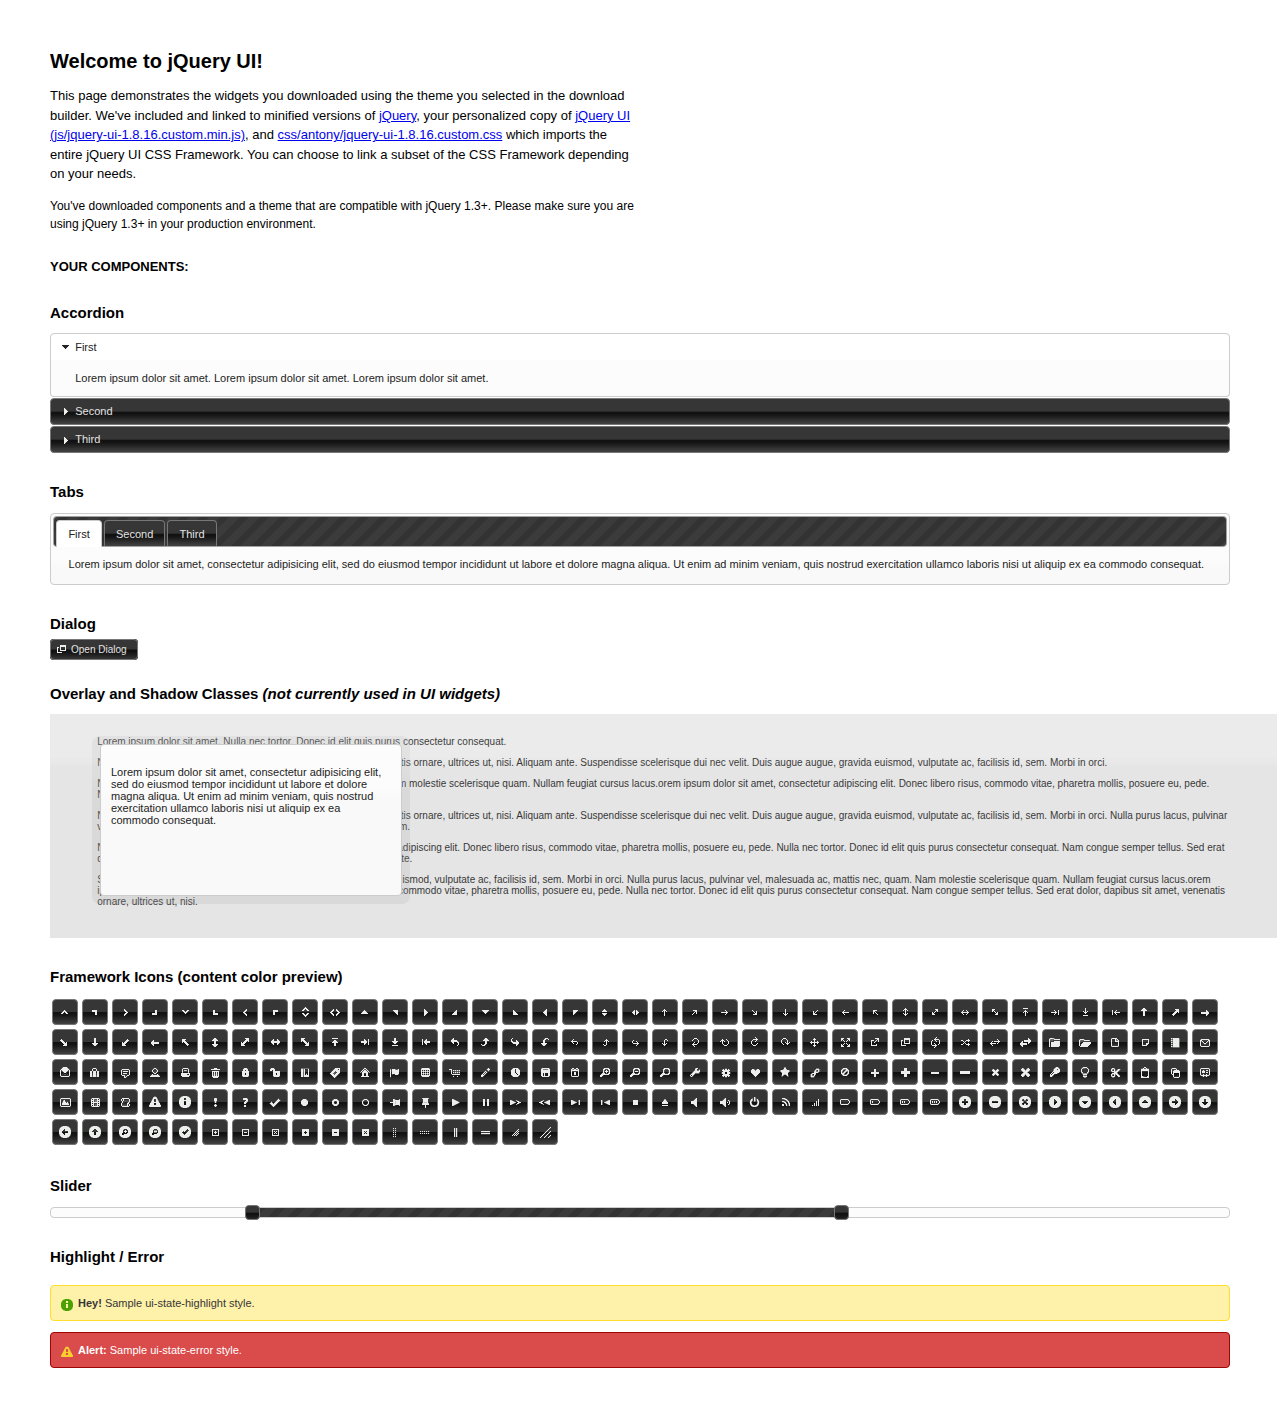
<file: Assignment 2 - Done/index.html>
<!DOCTYPE html>
<html>
	<head>
		<meta http-equiv="Content-Type" content="text/html; charset=iso-8859-1" />
		<title>jQuery UI Example Page</title>
		<link type="text/css" href="css/antony/jquery-ui-1.8.16.custom.css" rel="stylesheet" />	
		<script type="text/javascript" src="js/jquery-1.6.2.min.js"></script>
		<script type="text/javascript" src="js/jquery-ui-1.8.16.custom.min.js"></script>
		<script type="text/javascript">
			$(function(){

				// Accordion
				$("#accordion").accordion({ header: "h3" });
	
				// Tabs
				$('#tabs').tabs();
	

				// Dialog			
				$('#dialog').dialog({
					autoOpen: false,
					width: 600,
					buttons: {
						"Ok": function() { 
							$(this).dialog("close"); 
						}, 
						"Cancel": function() { 
							$(this).dialog("close"); 
						} 
					}
				});
				
				// Dialog Link
				$('#dialog_link').click(function(){
					$('#dialog').dialog('open');
					return false;
				});
				
				// Slider
				$('#slider').slider({
					range: true,
					values: [17, 67]
				});
				
				//hover states on the static widgets
				$('#dialog_link, ul#icons li').hover(
					function() { $(this).addClass('ui-state-hover'); }, 
					function() { $(this).removeClass('ui-state-hover'); }
				);
				
			});
		</script>
		<style type="text/css">
			/*demo page css*/
			body{ font: 62.5% "Trebuchet MS", sans-serif; margin: 50px;}
			.demoHeaders { margin-top: 2em; }
			#dialog_link {padding: .4em 1em .4em 20px;text-decoration: none;position: relative;}
			#dialog_link span.ui-icon {margin: 0 5px 0 0;position: absolute;left: .2em;top: 50%;margin-top: -8px;}
			ul#icons {margin: 0; padding: 0;}
			ul#icons li {margin: 2px; position: relative; padding: 4px 0; cursor: pointer; float: left;  list-style: none;}
			ul#icons span.ui-icon {float: left; margin: 0 4px;}
		</style>	
	</head>
	<body>
	<h1>Welcome to jQuery UI!</h1>
	<p style="font-size: 1.3em; line-height: 1.5; margin: 1em 0; width: 50%;">This page demonstrates the widgets you downloaded using the theme you selected in the download builder. We've included and linked to minified versions of <a href="js/jquery-1.6.2.min.js">jQuery</a>, your personalized copy of <a href="js/jquery-ui-1.8.16.custom.min.js">jQuery UI (js/jquery-ui-1.8.16.custom.min.js)</a>, and <a href="css/antony/jquery-ui-1.8.16.custom.css">css/antony/jquery-ui-1.8.16.custom.css</a> which imports the entire jQuery UI CSS Framework. You can choose to link a subset of the CSS Framework depending on your needs. </p>
	<p style="font-size: 1.2em; line-height: 1.5; margin: 1em 0; width: 50%;">You've downloaded components and a theme that are compatible with jQuery 1.3+. Please make sure you are using jQuery 1.3+ in your production environment.</p>	

	<p style="font-weight: bold; margin: 2em 0 1em; font-size: 1.3em;">YOUR COMPONENTS:</p>
		
		<!-- Accordion -->
		<h2 class="demoHeaders">Accordion</h2>
		<div id="accordion">
			<div>
				<h3><a href="#">First</a></h3>
				<div>Lorem ipsum dolor sit amet. Lorem ipsum dolor sit amet. Lorem ipsum dolor sit amet.</div>
			</div>
			<div>
				<h3><a href="#">Second</a></h3>
				<div>Phasellus mattis tincidunt nibh.</div>
			</div>
			<div>
				<h3><a href="#">Third</a></h3>
				<div>Nam dui erat, auctor a, dignissim quis.</div>
			</div>
		</div>
	
		<!-- Tabs -->
		<h2 class="demoHeaders">Tabs</h2>
		<div id="tabs">
			<ul>
				<li><a href="#tabs-1">First</a></li>
				<li><a href="#tabs-2">Second</a></li>
				<li><a href="#tabs-3">Third</a></li>
			</ul>
			<div id="tabs-1">Lorem ipsum dolor sit amet, consectetur adipisicing elit, sed do eiusmod tempor incididunt ut labore et dolore magna aliqua. Ut enim ad minim veniam, quis nostrud exercitation ullamco laboris nisi ut aliquip ex ea commodo consequat.</div>
			<div id="tabs-2">Phasellus mattis tincidunt nibh. Cras orci urna, blandit id, pretium vel, aliquet ornare, felis. Maecenas scelerisque sem non nisl. Fusce sed lorem in enim dictum bibendum.</div>
			<div id="tabs-3">Nam dui erat, auctor a, dignissim quis, sollicitudin eu, felis. Pellentesque nisi urna, interdum eget, sagittis et, consequat vestibulum, lacus. Mauris porttitor ullamcorper augue.</div>
		</div>
	
		<!-- Dialog NOTE: Dialog is not generated by UI in this demo so it can be visually styled in themeroller-->
		<h2 class="demoHeaders">Dialog</h2>
		<p><a href="#" id="dialog_link" class="ui-state-default ui-corner-all"><span class="ui-icon ui-icon-newwin"></span>Open Dialog</a></p>
		
		
		<h2 class="demoHeaders">Overlay and Shadow Classes <em>(not currently used in UI widgets)</em></h2>
		<div style="position: relative; width: 96%; height: 200px; padding:1% 4%; overflow:hidden;" class="fakewindowcontain">
			<p>Lorem ipsum dolor sit amet,  Nulla nec tortor. Donec id elit quis purus consectetur consequat. </p><p>Nam congue semper tellus. Sed erat dolor, dapibus sit amet, venenatis ornare, ultrices ut, nisi. Aliquam ante. Suspendisse scelerisque dui nec velit. Duis augue augue, gravida euismod, vulputate ac, facilisis id, sem. Morbi in orci. </p><p>Nulla purus lacus, pulvinar vel, malesuada ac, mattis nec, quam. Nam molestie scelerisque quam. Nullam feugiat cursus lacus.orem ipsum dolor sit amet, consectetur adipiscing elit. Donec libero risus, commodo vitae, pharetra mollis, posuere eu, pede. Nulla nec tortor. Donec id elit quis purus consectetur consequat. </p><p>Nam congue semper tellus. Sed erat dolor, dapibus sit amet, venenatis ornare, ultrices ut, nisi. Aliquam ante. Suspendisse scelerisque dui nec velit. Duis augue augue, gravida euismod, vulputate ac, facilisis id, sem. Morbi in orci. Nulla purus lacus, pulvinar vel, malesuada ac, mattis nec, quam. Nam molestie scelerisque quam. </p><p>Nullam feugiat cursus lacus.orem ipsum dolor sit amet, consectetur adipiscing elit. Donec libero risus, commodo vitae, pharetra mollis, posuere eu, pede. Nulla nec tortor. Donec id elit quis purus consectetur consequat. Nam congue semper tellus. Sed erat dolor, dapibus sit amet, venenatis ornare, ultrices ut, nisi. Aliquam ante. </p><p>Suspendisse scelerisque dui nec velit. Duis augue augue, gravida euismod, vulputate ac, facilisis id, sem. Morbi in orci. Nulla purus lacus, pulvinar vel, malesuada ac, mattis nec, quam. Nam molestie scelerisque quam. Nullam feugiat cursus lacus.orem ipsum dolor sit amet, consectetur adipiscing elit. Donec libero risus, commodo vitae, pharetra mollis, posuere eu, pede. Nulla nec tortor. Donec id elit quis purus consectetur consequat. Nam congue semper tellus. Sed erat dolor, dapibus sit amet, venenatis ornare, ultrices ut, nisi. </p>
			
			<!-- ui-dialog -->
			<div class="ui-overlay"><div class="ui-widget-overlay"></div><div class="ui-widget-shadow ui-corner-all" style="width: 302px; height: 152px; position: absolute; left: 50px; top: 30px;"></div></div>
			<div style="position: absolute; width: 280px; height: 130px;left: 50px; top: 30px; padding: 10px;" class="ui-widget ui-widget-content ui-corner-all">
				<div class="ui-dialog-content ui-widget-content" style="background: none; border: 0;">
					<p>Lorem ipsum dolor sit amet, consectetur adipisicing elit, sed do eiusmod tempor incididunt ut labore et dolore magna aliqua. Ut enim ad minim veniam, quis nostrud exercitation ullamco laboris nisi ut aliquip ex ea commodo consequat.</p>
				</div>
			</div>
		
		</div>

		
		<!-- ui-dialog -->
		<div id="dialog" title="Dialog Title">
			<p>Lorem ipsum dolor sit amet, consectetur adipisicing elit, sed do eiusmod tempor incididunt ut labore et dolore magna aliqua. Ut enim ad minim veniam, quis nostrud exercitation ullamco laboris nisi ut aliquip ex ea commodo consequat.</p>
		</div>
			
				
				
		<h2 class="demoHeaders">Framework Icons (content color preview)</h2>
		<ul id="icons" class="ui-widget ui-helper-clearfix">
		
		<li class="ui-state-default ui-corner-all" title=".ui-icon-carat-1-n"><span class="ui-icon ui-icon-carat-1-n"></span></li>
		<li class="ui-state-default ui-corner-all" title=".ui-icon-carat-1-ne"><span class="ui-icon ui-icon-carat-1-ne"></span></li>
		<li class="ui-state-default ui-corner-all" title=".ui-icon-carat-1-e"><span class="ui-icon ui-icon-carat-1-e"></span></li>
		
		<li class="ui-state-default ui-corner-all" title=".ui-icon-carat-1-se"><span class="ui-icon ui-icon-carat-1-se"></span></li>
		<li class="ui-state-default ui-corner-all" title=".ui-icon-carat-1-s"><span class="ui-icon ui-icon-carat-1-s"></span></li>
		<li class="ui-state-default ui-corner-all" title=".ui-icon-carat-1-sw"><span class="ui-icon ui-icon-carat-1-sw"></span></li>
		<li class="ui-state-default ui-corner-all" title=".ui-icon-carat-1-w"><span class="ui-icon ui-icon-carat-1-w"></span></li>
		<li class="ui-state-default ui-corner-all" title=".ui-icon-carat-1-nw"><span class="ui-icon ui-icon-carat-1-nw"></span></li>
		<li class="ui-state-default ui-corner-all" title=".ui-icon-carat-2-n-s"><span class="ui-icon ui-icon-carat-2-n-s"></span></li>
		<li class="ui-state-default ui-corner-all" title=".ui-icon-carat-2-e-w"><span class="ui-icon ui-icon-carat-2-e-w"></span></li>
		<li class="ui-state-default ui-corner-all" title=".ui-icon-triangle-1-n"><span class="ui-icon ui-icon-triangle-1-n"></span></li>
		<li class="ui-state-default ui-corner-all" title=".ui-icon-triangle-1-ne"><span class="ui-icon ui-icon-triangle-1-ne"></span></li>
		
		<li class="ui-state-default ui-corner-all" title=".ui-icon-triangle-1-e"><span class="ui-icon ui-icon-triangle-1-e"></span></li>
		<li class="ui-state-default ui-corner-all" title=".ui-icon-triangle-1-se"><span class="ui-icon ui-icon-triangle-1-se"></span></li>
		<li class="ui-state-default ui-corner-all" title=".ui-icon-triangle-1-s"><span class="ui-icon ui-icon-triangle-1-s"></span></li>
		<li class="ui-state-default ui-corner-all" title=".ui-icon-triangle-1-sw"><span class="ui-icon ui-icon-triangle-1-sw"></span></li>
		<li class="ui-state-default ui-corner-all" title=".ui-icon-triangle-1-w"><span class="ui-icon ui-icon-triangle-1-w"></span></li>
		<li class="ui-state-default ui-corner-all" title=".ui-icon-triangle-1-nw"><span class="ui-icon ui-icon-triangle-1-nw"></span></li>
		<li class="ui-state-default ui-corner-all" title=".ui-icon-triangle-2-n-s"><span class="ui-icon ui-icon-triangle-2-n-s"></span></li>
		<li class="ui-state-default ui-corner-all" title=".ui-icon-triangle-2-e-w"><span class="ui-icon ui-icon-triangle-2-e-w"></span></li>
		<li class="ui-state-default ui-corner-all" title=".ui-icon-arrow-1-n"><span class="ui-icon ui-icon-arrow-1-n"></span></li>
		
		<li class="ui-state-default ui-corner-all" title=".ui-icon-arrow-1-ne"><span class="ui-icon ui-icon-arrow-1-ne"></span></li>
		<li class="ui-state-default ui-corner-all" title=".ui-icon-arrow-1-e"><span class="ui-icon ui-icon-arrow-1-e"></span></li>
		<li class="ui-state-default ui-corner-all" title=".ui-icon-arrow-1-se"><span class="ui-icon ui-icon-arrow-1-se"></span></li>
		<li class="ui-state-default ui-corner-all" title=".ui-icon-arrow-1-s"><span class="ui-icon ui-icon-arrow-1-s"></span></li>
		<li class="ui-state-default ui-corner-all" title=".ui-icon-arrow-1-sw"><span class="ui-icon ui-icon-arrow-1-sw"></span></li>
		<li class="ui-state-default ui-corner-all" title=".ui-icon-arrow-1-w"><span class="ui-icon ui-icon-arrow-1-w"></span></li>
		<li class="ui-state-default ui-corner-all" title=".ui-icon-arrow-1-nw"><span class="ui-icon ui-icon-arrow-1-nw"></span></li>
		<li class="ui-state-default ui-corner-all" title=".ui-icon-arrow-2-n-s"><span class="ui-icon ui-icon-arrow-2-n-s"></span></li>
		<li class="ui-state-default ui-corner-all" title=".ui-icon-arrow-2-ne-sw"><span class="ui-icon ui-icon-arrow-2-ne-sw"></span></li>
		
		<li class="ui-state-default ui-corner-all" title=".ui-icon-arrow-2-e-w"><span class="ui-icon ui-icon-arrow-2-e-w"></span></li>
		<li class="ui-state-default ui-corner-all" title=".ui-icon-arrow-2-se-nw"><span class="ui-icon ui-icon-arrow-2-se-nw"></span></li>
		<li class="ui-state-default ui-corner-all" title=".ui-icon-arrowstop-1-n"><span class="ui-icon ui-icon-arrowstop-1-n"></span></li>
		<li class="ui-state-default ui-corner-all" title=".ui-icon-arrowstop-1-e"><span class="ui-icon ui-icon-arrowstop-1-e"></span></li>
		<li class="ui-state-default ui-corner-all" title=".ui-icon-arrowstop-1-s"><span class="ui-icon ui-icon-arrowstop-1-s"></span></li>
		<li class="ui-state-default ui-corner-all" title=".ui-icon-arrowstop-1-w"><span class="ui-icon ui-icon-arrowstop-1-w"></span></li>
		<li class="ui-state-default ui-corner-all" title=".ui-icon-arrowthick-1-n"><span class="ui-icon ui-icon-arrowthick-1-n"></span></li>
		<li class="ui-state-default ui-corner-all" title=".ui-icon-arrowthick-1-ne"><span class="ui-icon ui-icon-arrowthick-1-ne"></span></li>
		<li class="ui-state-default ui-corner-all" title=".ui-icon-arrowthick-1-e"><span class="ui-icon ui-icon-arrowthick-1-e"></span></li>
		
		<li class="ui-state-default ui-corner-all" title=".ui-icon-arrowthick-1-se"><span class="ui-icon ui-icon-arrowthick-1-se"></span></li>
		<li class="ui-state-default ui-corner-all" title=".ui-icon-arrowthick-1-s"><span class="ui-icon ui-icon-arrowthick-1-s"></span></li>
		<li class="ui-state-default ui-corner-all" title=".ui-icon-arrowthick-1-sw"><span class="ui-icon ui-icon-arrowthick-1-sw"></span></li>
		<li class="ui-state-default ui-corner-all" title=".ui-icon-arrowthick-1-w"><span class="ui-icon ui-icon-arrowthick-1-w"></span></li>
		<li class="ui-state-default ui-corner-all" title=".ui-icon-arrowthick-1-nw"><span class="ui-icon ui-icon-arrowthick-1-nw"></span></li>
		<li class="ui-state-default ui-corner-all" title=".ui-icon-arrowthick-2-n-s"><span class="ui-icon ui-icon-arrowthick-2-n-s"></span></li>
		<li class="ui-state-default ui-corner-all" title=".ui-icon-arrowthick-2-ne-sw"><span class="ui-icon ui-icon-arrowthick-2-ne-sw"></span></li>
		<li class="ui-state-default ui-corner-all" title=".ui-icon-arrowthick-2-e-w"><span class="ui-icon ui-icon-arrowthick-2-e-w"></span></li>
		<li class="ui-state-default ui-corner-all" title=".ui-icon-arrowthick-2-se-nw"><span class="ui-icon ui-icon-arrowthick-2-se-nw"></span></li>
		
		<li class="ui-state-default ui-corner-all" title=".ui-icon-arrowthickstop-1-n"><span class="ui-icon ui-icon-arrowthickstop-1-n"></span></li>
		<li class="ui-state-default ui-corner-all" title=".ui-icon-arrowthickstop-1-e"><span class="ui-icon ui-icon-arrowthickstop-1-e"></span></li>
		<li class="ui-state-default ui-corner-all" title=".ui-icon-arrowthickstop-1-s"><span class="ui-icon ui-icon-arrowthickstop-1-s"></span></li>
		<li class="ui-state-default ui-corner-all" title=".ui-icon-arrowthickstop-1-w"><span class="ui-icon ui-icon-arrowthickstop-1-w"></span></li>
		<li class="ui-state-default ui-corner-all" title=".ui-icon-arrowreturnthick-1-w"><span class="ui-icon ui-icon-arrowreturnthick-1-w"></span></li>
		<li class="ui-state-default ui-corner-all" title=".ui-icon-arrowreturnthick-1-n"><span class="ui-icon ui-icon-arrowreturnthick-1-n"></span></li>
		<li class="ui-state-default ui-corner-all" title=".ui-icon-arrowreturnthick-1-e"><span class="ui-icon ui-icon-arrowreturnthick-1-e"></span></li>
		<li class="ui-state-default ui-corner-all" title=".ui-icon-arrowreturnthick-1-s"><span class="ui-icon ui-icon-arrowreturnthick-1-s"></span></li>
		<li class="ui-state-default ui-corner-all" title=".ui-icon-arrowreturn-1-w"><span class="ui-icon ui-icon-arrowreturn-1-w"></span></li>
		
		<li class="ui-state-default ui-corner-all" title=".ui-icon-arrowreturn-1-n"><span class="ui-icon ui-icon-arrowreturn-1-n"></span></li>
		<li class="ui-state-default ui-corner-all" title=".ui-icon-arrowreturn-1-e"><span class="ui-icon ui-icon-arrowreturn-1-e"></span></li>
		<li class="ui-state-default ui-corner-all" title=".ui-icon-arrowreturn-1-s"><span class="ui-icon ui-icon-arrowreturn-1-s"></span></li>
		<li class="ui-state-default ui-corner-all" title=".ui-icon-arrowrefresh-1-w"><span class="ui-icon ui-icon-arrowrefresh-1-w"></span></li>
		<li class="ui-state-default ui-corner-all" title=".ui-icon-arrowrefresh-1-n"><span class="ui-icon ui-icon-arrowrefresh-1-n"></span></li>
		<li class="ui-state-default ui-corner-all" title=".ui-icon-arrowrefresh-1-e"><span class="ui-icon ui-icon-arrowrefresh-1-e"></span></li>
		<li class="ui-state-default ui-corner-all" title=".ui-icon-arrowrefresh-1-s"><span class="ui-icon ui-icon-arrowrefresh-1-s"></span></li>
		<li class="ui-state-default ui-corner-all" title=".ui-icon-arrow-4"><span class="ui-icon ui-icon-arrow-4"></span></li>
		<li class="ui-state-default ui-corner-all" title=".ui-icon-arrow-4-diag"><span class="ui-icon ui-icon-arrow-4-diag"></span></li>
		
		<li class="ui-state-default ui-corner-all" title=".ui-icon-extlink"><span class="ui-icon ui-icon-extlink"></span></li>
		<li class="ui-state-default ui-corner-all" title=".ui-icon-newwin"><span class="ui-icon ui-icon-newwin"></span></li>
		<li class="ui-state-default ui-corner-all" title=".ui-icon-refresh"><span class="ui-icon ui-icon-refresh"></span></li>
		<li class="ui-state-default ui-corner-all" title=".ui-icon-shuffle"><span class="ui-icon ui-icon-shuffle"></span></li>
		<li class="ui-state-default ui-corner-all" title=".ui-icon-transfer-e-w"><span class="ui-icon ui-icon-transfer-e-w"></span></li>
		<li class="ui-state-default ui-corner-all" title=".ui-icon-transferthick-e-w"><span class="ui-icon ui-icon-transferthick-e-w"></span></li>
		<li class="ui-state-default ui-corner-all" title=".ui-icon-folder-collapsed"><span class="ui-icon ui-icon-folder-collapsed"></span></li>
		<li class="ui-state-default ui-corner-all" title=".ui-icon-folder-open"><span class="ui-icon ui-icon-folder-open"></span></li>
		<li class="ui-state-default ui-corner-all" title=".ui-icon-document"><span class="ui-icon ui-icon-document"></span></li>
		
		<li class="ui-state-default ui-corner-all" title=".ui-icon-document-b"><span class="ui-icon ui-icon-document-b"></span></li>
		<li class="ui-state-default ui-corner-all" title=".ui-icon-note"><span class="ui-icon ui-icon-note"></span></li>
		<li class="ui-state-default ui-corner-all" title=".ui-icon-mail-closed"><span class="ui-icon ui-icon-mail-closed"></span></li>
		<li class="ui-state-default ui-corner-all" title=".ui-icon-mail-open"><span class="ui-icon ui-icon-mail-open"></span></li>
		<li class="ui-state-default ui-corner-all" title=".ui-icon-suitcase"><span class="ui-icon ui-icon-suitcase"></span></li>
		<li class="ui-state-default ui-corner-all" title=".ui-icon-comment"><span class="ui-icon ui-icon-comment"></span></li>
		<li class="ui-state-default ui-corner-all" title=".ui-icon-person"><span class="ui-icon ui-icon-person"></span></li>
		<li class="ui-state-default ui-corner-all" title=".ui-icon-print"><span class="ui-icon ui-icon-print"></span></li>
		<li class="ui-state-default ui-corner-all" title=".ui-icon-trash"><span class="ui-icon ui-icon-trash"></span></li>
		
		<li class="ui-state-default ui-corner-all" title=".ui-icon-locked"><span class="ui-icon ui-icon-locked"></span></li>
		<li class="ui-state-default ui-corner-all" title=".ui-icon-unlocked"><span class="ui-icon ui-icon-unlocked"></span></li>
		<li class="ui-state-default ui-corner-all" title=".ui-icon-bookmark"><span class="ui-icon ui-icon-bookmark"></span></li>
		<li class="ui-state-default ui-corner-all" title=".ui-icon-tag"><span class="ui-icon ui-icon-tag"></span></li>
		<li class="ui-state-default ui-corner-all" title=".ui-icon-home"><span class="ui-icon ui-icon-home"></span></li>
		<li class="ui-state-default ui-corner-all" title=".ui-icon-flag"><span class="ui-icon ui-icon-flag"></span></li>
		<li class="ui-state-default ui-corner-all" title=".ui-icon-calculator"><span class="ui-icon ui-icon-calculator"></span></li>
		<li class="ui-state-default ui-corner-all" title=".ui-icon-cart"><span class="ui-icon ui-icon-cart"></span></li>
		<li class="ui-state-default ui-corner-all" title=".ui-icon-pencil"><span class="ui-icon ui-icon-pencil"></span></li>
		
		<li class="ui-state-default ui-corner-all" title=".ui-icon-clock"><span class="ui-icon ui-icon-clock"></span></li>
		<li class="ui-state-default ui-corner-all" title=".ui-icon-disk"><span class="ui-icon ui-icon-disk"></span></li>
		<li class="ui-state-default ui-corner-all" title=".ui-icon-calendar"><span class="ui-icon ui-icon-calendar"></span></li>
		<li class="ui-state-default ui-corner-all" title=".ui-icon-zoomin"><span class="ui-icon ui-icon-zoomin"></span></li>
		<li class="ui-state-default ui-corner-all" title=".ui-icon-zoomout"><span class="ui-icon ui-icon-zoomout"></span></li>
		<li class="ui-state-default ui-corner-all" title=".ui-icon-search"><span class="ui-icon ui-icon-search"></span></li>
		<li class="ui-state-default ui-corner-all" title=".ui-icon-wrench"><span class="ui-icon ui-icon-wrench"></span></li>
		<li class="ui-state-default ui-corner-all" title=".ui-icon-gear"><span class="ui-icon ui-icon-gear"></span></li>
		<li class="ui-state-default ui-corner-all" title=".ui-icon-heart"><span class="ui-icon ui-icon-heart"></span></li>
		
		<li class="ui-state-default ui-corner-all" title=".ui-icon-star"><span class="ui-icon ui-icon-star"></span></li>
		<li class="ui-state-default ui-corner-all" title=".ui-icon-link"><span class="ui-icon ui-icon-link"></span></li>
		<li class="ui-state-default ui-corner-all" title=".ui-icon-cancel"><span class="ui-icon ui-icon-cancel"></span></li>
		<li class="ui-state-default ui-corner-all" title=".ui-icon-plus"><span class="ui-icon ui-icon-plus"></span></li>
		<li class="ui-state-default ui-corner-all" title=".ui-icon-plusthick"><span class="ui-icon ui-icon-plusthick"></span></li>
		<li class="ui-state-default ui-corner-all" title=".ui-icon-minus"><span class="ui-icon ui-icon-minus"></span></li>
		<li class="ui-state-default ui-corner-all" title=".ui-icon-minusthick"><span class="ui-icon ui-icon-minusthick"></span></li>
		<li class="ui-state-default ui-corner-all" title=".ui-icon-close"><span class="ui-icon ui-icon-close"></span></li>
		<li class="ui-state-default ui-corner-all" title=".ui-icon-closethick"><span class="ui-icon ui-icon-closethick"></span></li>
		
		<li class="ui-state-default ui-corner-all" title=".ui-icon-key"><span class="ui-icon ui-icon-key"></span></li>
		<li class="ui-state-default ui-corner-all" title=".ui-icon-lightbulb"><span class="ui-icon ui-icon-lightbulb"></span></li>
		<li class="ui-state-default ui-corner-all" title=".ui-icon-scissors"><span class="ui-icon ui-icon-scissors"></span></li>
		<li class="ui-state-default ui-corner-all" title=".ui-icon-clipboard"><span class="ui-icon ui-icon-clipboard"></span></li>
		<li class="ui-state-default ui-corner-all" title=".ui-icon-copy"><span class="ui-icon ui-icon-copy"></span></li>
		<li class="ui-state-default ui-corner-all" title=".ui-icon-contact"><span class="ui-icon ui-icon-contact"></span></li>
		<li class="ui-state-default ui-corner-all" title=".ui-icon-image"><span class="ui-icon ui-icon-image"></span></li>
		<li class="ui-state-default ui-corner-all" title=".ui-icon-video"><span class="ui-icon ui-icon-video"></span></li>
		<li class="ui-state-default ui-corner-all" title=".ui-icon-script"><span class="ui-icon ui-icon-script"></span></li>
		<li class="ui-state-default ui-corner-all" title=".ui-icon-alert"><span class="ui-icon ui-icon-alert"></span></li>
		
		<li class="ui-state-default ui-corner-all" title=".ui-icon-info"><span class="ui-icon ui-icon-info"></span></li>
		<li class="ui-state-default ui-corner-all" title=".ui-icon-notice"><span class="ui-icon ui-icon-notice"></span></li>
		<li class="ui-state-default ui-corner-all" title=".ui-icon-help"><span class="ui-icon ui-icon-help"></span></li>
		<li class="ui-state-default ui-corner-all" title=".ui-icon-check"><span class="ui-icon ui-icon-check"></span></li>
		<li class="ui-state-default ui-corner-all" title=".ui-icon-bullet"><span class="ui-icon ui-icon-bullet"></span></li>
		<li class="ui-state-default ui-corner-all" title=".ui-icon-radio-off"><span class="ui-icon ui-icon-radio-off"></span></li>
		<li class="ui-state-default ui-corner-all" title=".ui-icon-radio-on"><span class="ui-icon ui-icon-radio-on"></span></li>
		<li class="ui-state-default ui-corner-all" title=".ui-icon-pin-w"><span class="ui-icon ui-icon-pin-w"></span></li>
		<li class="ui-state-default ui-corner-all" title=".ui-icon-pin-s"><span class="ui-icon ui-icon-pin-s"></span></li>
		<li class="ui-state-default ui-corner-all" title=".ui-icon-play"><span class="ui-icon ui-icon-play"></span></li>
		<li class="ui-state-default ui-corner-all" title=".ui-icon-pause"><span class="ui-icon ui-icon-pause"></span></li>
		
		<li class="ui-state-default ui-corner-all" title=".ui-icon-seek-next"><span class="ui-icon ui-icon-seek-next"></span></li>
		<li class="ui-state-default ui-corner-all" title=".ui-icon-seek-prev"><span class="ui-icon ui-icon-seek-prev"></span></li>
		<li class="ui-state-default ui-corner-all" title=".ui-icon-seek-end"><span class="ui-icon ui-icon-seek-end"></span></li>
		<li class="ui-state-default ui-corner-all" title=".ui-icon-seek-first"><span class="ui-icon ui-icon-seek-first"></span></li>
		<li class="ui-state-default ui-corner-all" title=".ui-icon-stop"><span class="ui-icon ui-icon-stop"></span></li>
		<li class="ui-state-default ui-corner-all" title=".ui-icon-eject"><span class="ui-icon ui-icon-eject"></span></li>
		<li class="ui-state-default ui-corner-all" title=".ui-icon-volume-off"><span class="ui-icon ui-icon-volume-off"></span></li>
		<li class="ui-state-default ui-corner-all" title=".ui-icon-volume-on"><span class="ui-icon ui-icon-volume-on"></span></li>
		<li class="ui-state-default ui-corner-all" title=".ui-icon-power"><span class="ui-icon ui-icon-power"></span></li>
		
		<li class="ui-state-default ui-corner-all" title=".ui-icon-signal-diag"><span class="ui-icon ui-icon-signal-diag"></span></li>
		<li class="ui-state-default ui-corner-all" title=".ui-icon-signal"><span class="ui-icon ui-icon-signal"></span></li>
		<li class="ui-state-default ui-corner-all" title=".ui-icon-battery-0"><span class="ui-icon ui-icon-battery-0"></span></li>
		<li class="ui-state-default ui-corner-all" title=".ui-icon-battery-1"><span class="ui-icon ui-icon-battery-1"></span></li>
		<li class="ui-state-default ui-corner-all" title=".ui-icon-battery-2"><span class="ui-icon ui-icon-battery-2"></span></li>
		<li class="ui-state-default ui-corner-all" title=".ui-icon-battery-3"><span class="ui-icon ui-icon-battery-3"></span></li>
		<li class="ui-state-default ui-corner-all" title=".ui-icon-circle-plus"><span class="ui-icon ui-icon-circle-plus"></span></li>
		<li class="ui-state-default ui-corner-all" title=".ui-icon-circle-minus"><span class="ui-icon ui-icon-circle-minus"></span></li>
		<li class="ui-state-default ui-corner-all" title=".ui-icon-circle-close"><span class="ui-icon ui-icon-circle-close"></span></li>
		
		<li class="ui-state-default ui-corner-all" title=".ui-icon-circle-triangle-e"><span class="ui-icon ui-icon-circle-triangle-e"></span></li>
		<li class="ui-state-default ui-corner-all" title=".ui-icon-circle-triangle-s"><span class="ui-icon ui-icon-circle-triangle-s"></span></li>
		<li class="ui-state-default ui-corner-all" title=".ui-icon-circle-triangle-w"><span class="ui-icon ui-icon-circle-triangle-w"></span></li>
		<li class="ui-state-default ui-corner-all" title=".ui-icon-circle-triangle-n"><span class="ui-icon ui-icon-circle-triangle-n"></span></li>
		<li class="ui-state-default ui-corner-all" title=".ui-icon-circle-arrow-e"><span class="ui-icon ui-icon-circle-arrow-e"></span></li>
		<li class="ui-state-default ui-corner-all" title=".ui-icon-circle-arrow-s"><span class="ui-icon ui-icon-circle-arrow-s"></span></li>
		<li class="ui-state-default ui-corner-all" title=".ui-icon-circle-arrow-w"><span class="ui-icon ui-icon-circle-arrow-w"></span></li>
		<li class="ui-state-default ui-corner-all" title=".ui-icon-circle-arrow-n"><span class="ui-icon ui-icon-circle-arrow-n"></span></li>
		<li class="ui-state-default ui-corner-all" title=".ui-icon-circle-zoomin"><span class="ui-icon ui-icon-circle-zoomin"></span></li>
		
		<li class="ui-state-default ui-corner-all" title=".ui-icon-circle-zoomout"><span class="ui-icon ui-icon-circle-zoomout"></span></li>
		<li class="ui-state-default ui-corner-all" title=".ui-icon-circle-check"><span class="ui-icon ui-icon-circle-check"></span></li>
		<li class="ui-state-default ui-corner-all" title=".ui-icon-circlesmall-plus"><span class="ui-icon ui-icon-circlesmall-plus"></span></li>
		<li class="ui-state-default ui-corner-all" title=".ui-icon-circlesmall-minus"><span class="ui-icon ui-icon-circlesmall-minus"></span></li>
		<li class="ui-state-default ui-corner-all" title=".ui-icon-circlesmall-close"><span class="ui-icon ui-icon-circlesmall-close"></span></li>
		<li class="ui-state-default ui-corner-all" title=".ui-icon-squaresmall-plus"><span class="ui-icon ui-icon-squaresmall-plus"></span></li>
		<li class="ui-state-default ui-corner-all" title=".ui-icon-squaresmall-minus"><span class="ui-icon ui-icon-squaresmall-minus"></span></li>
		<li class="ui-state-default ui-corner-all" title=".ui-icon-squaresmall-close"><span class="ui-icon ui-icon-squaresmall-close"></span></li>
		<li class="ui-state-default ui-corner-all" title=".ui-icon-grip-dotted-vertical"><span class="ui-icon ui-icon-grip-dotted-vertical"></span></li>
		
		<li class="ui-state-default ui-corner-all" title=".ui-icon-grip-dotted-horizontal"><span class="ui-icon ui-icon-grip-dotted-horizontal"></span></li>
		<li class="ui-state-default ui-corner-all" title=".ui-icon-grip-solid-vertical"><span class="ui-icon ui-icon-grip-solid-vertical"></span></li>
		<li class="ui-state-default ui-corner-all" title=".ui-icon-grip-solid-horizontal"><span class="ui-icon ui-icon-grip-solid-horizontal"></span></li>
		<li class="ui-state-default ui-corner-all" title=".ui-icon-gripsmall-diagonal-se"><span class="ui-icon ui-icon-gripsmall-diagonal-se"></span></li>
		<li class="ui-state-default ui-corner-all" title=".ui-icon-grip-diagonal-se"><span class="ui-icon ui-icon-grip-diagonal-se"></span></li>
		</ul>

	
		<!-- Slider -->
		<h2 class="demoHeaders">Slider</h2>
		<div id="slider"></div>
			
		<!-- Highlight / Error -->
		<h2 class="demoHeaders">Highlight / Error</h2>
		<div class="ui-widget">
			<div class="ui-state-highlight ui-corner-all" style="margin-top: 20px; padding: 0 .7em;"> 
				<p><span class="ui-icon ui-icon-info" style="float: left; margin-right: .3em;"></span>
				<strong>Hey!</strong> Sample ui-state-highlight style.</p>
			</div>
		</div>
		<br/>
		<div class="ui-widget">
			<div class="ui-state-error ui-corner-all" style="padding: 0 .7em;"> 
				<p><span class="ui-icon ui-icon-alert" style="float: left; margin-right: .3em;"></span> 
				<strong>Alert:</strong> Sample ui-state-error style.</p>
			</div>
		</div>

	</body>
</html>
</file>
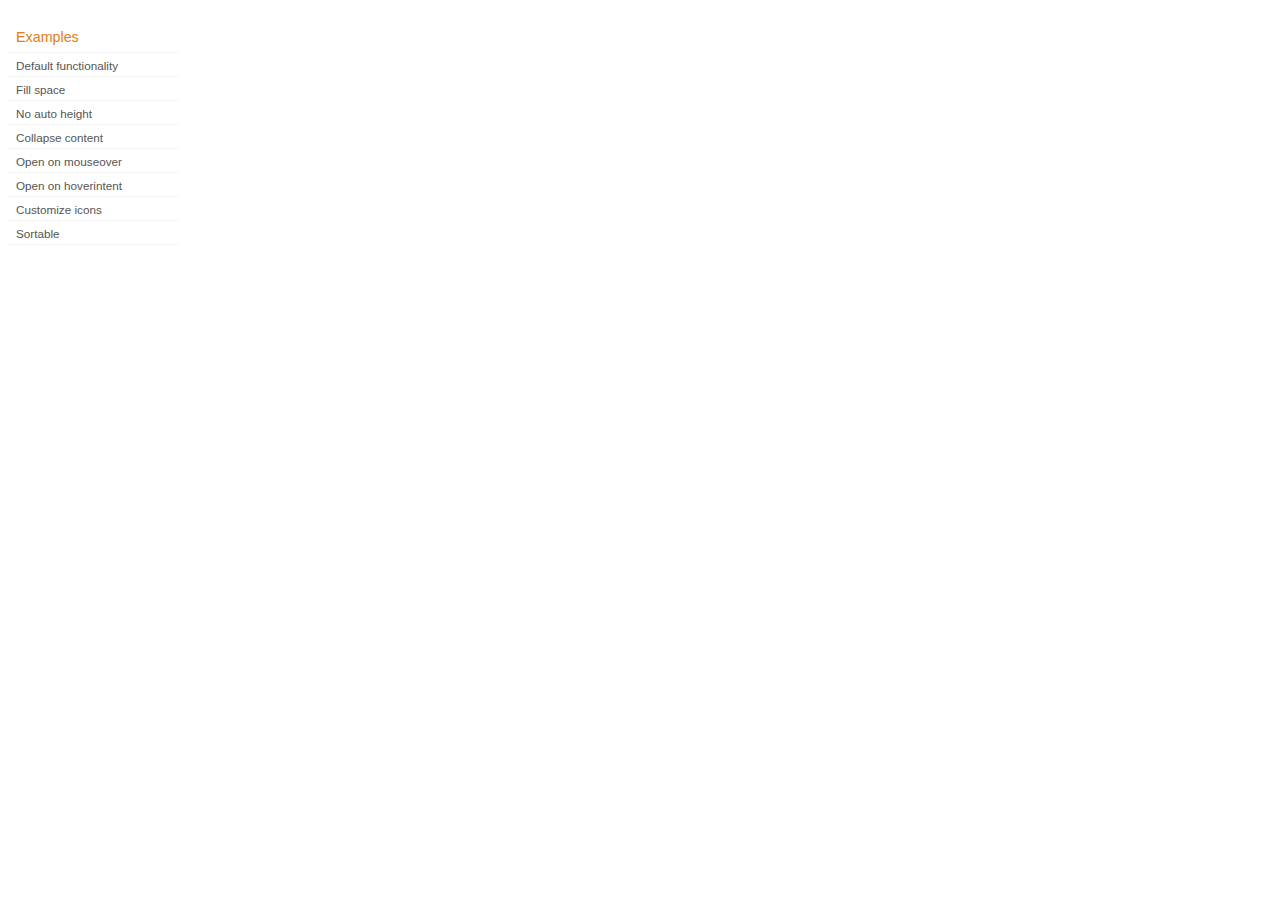
<file: Assignment 2 - Done/development-bundle/demos/accordion/index.html>
<!DOCTYPE html>
<html lang="en">
<head>
	<meta charset="utf-8">
	<title>jQuery UI Accordion Demos</title>
	<link rel="stylesheet" href="../demos.css">
</head>
<body>

<div class="demos-nav">
	<h4>Examples</h4>
	<ul>
		<li class="demo-config-on"><a href="default.html">Default functionality</a></li>
		<li><a href="fillspace.html">Fill space</a></li>
		<li><a href="no-auto-height.html">No auto height</a></li>
		<li><a href="collapsible.html">Collapse content</a></li>
		<li><a href="mouseover.html">Open on mouseover</a></li>
		<li><a href="hoverintent.html">Open on hoverintent</a></li>
		<li><a href="custom-icons.html">Customize icons</a></li>
		<li><a href="sortable.html">Sortable</a></li>
	</ul>
</div>

</body>
</html>
</file>
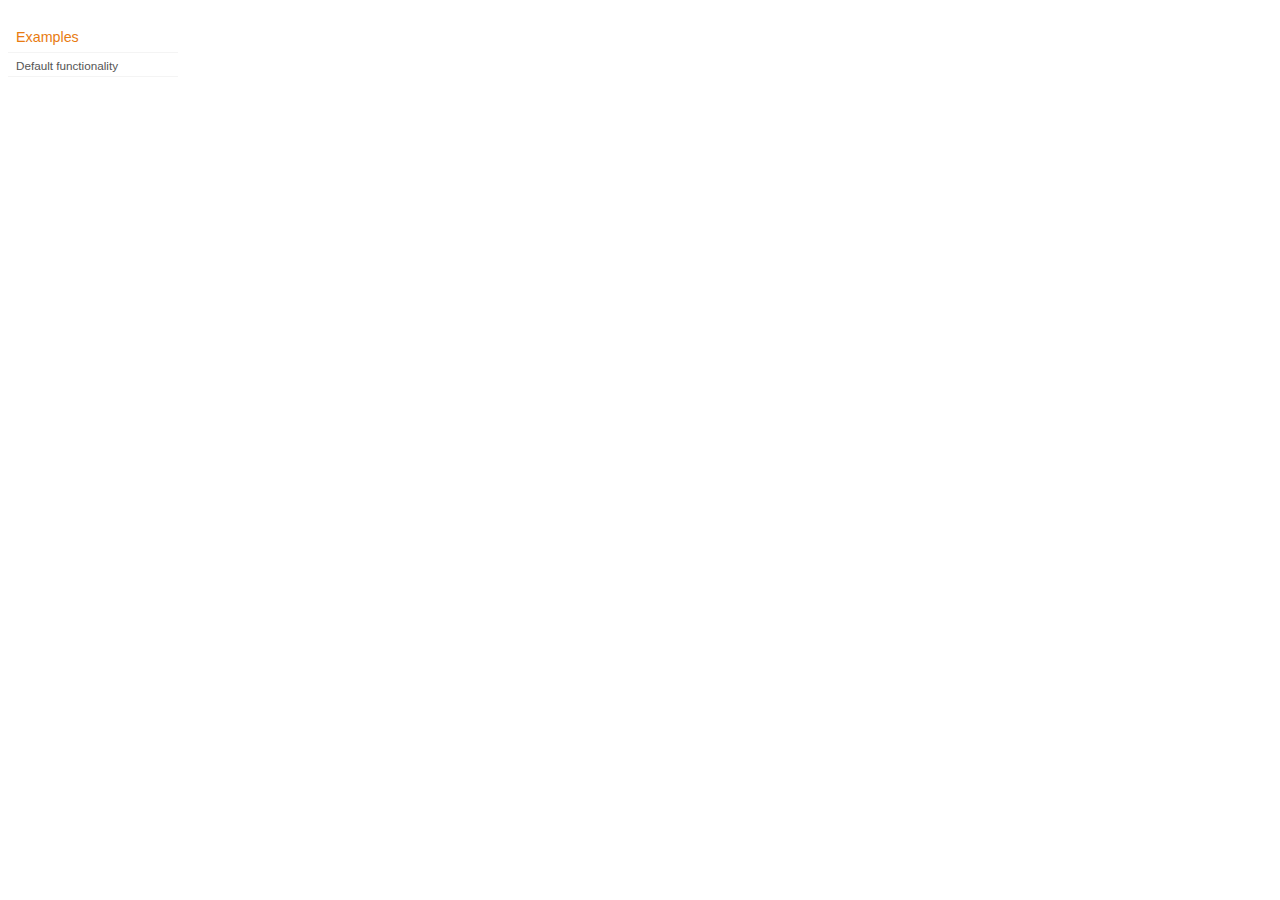
<file: Assignment 2 - Done/development-bundle/demos/addClass/index.html>
<!DOCTYPE html>
<html lang="en">
<head>
	<meta charset="utf-8">
	<title>jQuery UI Effects Demos</title>
	<link rel="stylesheet" href="../demos.css">
</head>
<body>

<div class="demos-nav">
	<h4>Examples</h4>
	<ul>
		<li class="demo-config-on"><a href="default.html">Default functionality</a></li>
	</ul>
</div>

</body>
</html>
</file>
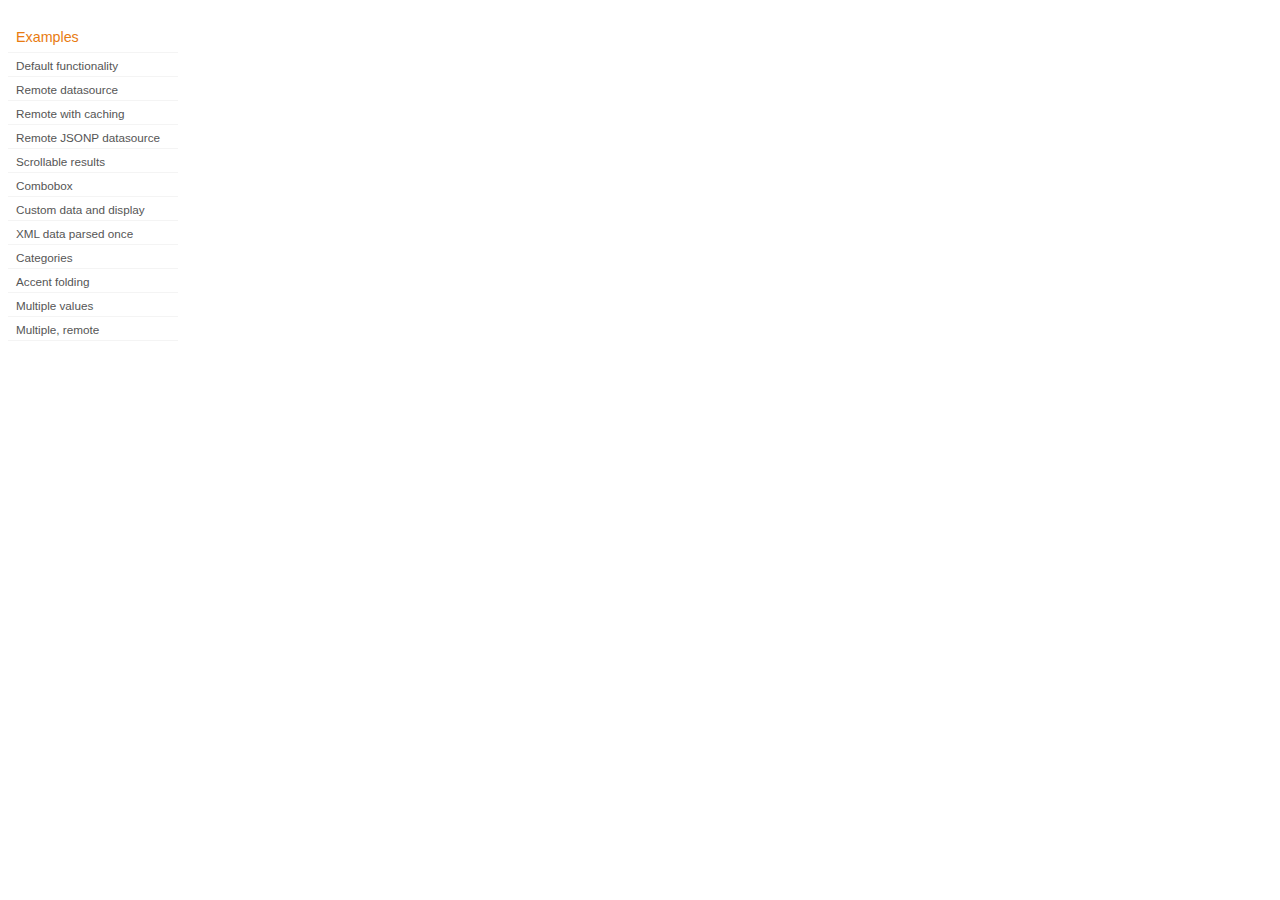
<file: Assignment 2 - Done/development-bundle/demos/autocomplete/index.html>
<!DOCTYPE html>
<html lang="en">
<head>
	<meta charset="utf-8">
	<title>jQuery UI Autocomplete Demos</title>
	<link rel="stylesheet" href="../demos.css">
</head>
<body>
	<div class="demos-nav">
		<h4>Examples</h4>
		<ul>
			<li class="demo-config-on"><a href="default.html">Default functionality</a></li>
			<li><a href="remote.html">Remote datasource</a></li>
			<li><a href="remote-with-cache.html">Remote with caching</a></li>
			<li><a href="remote-jsonp.html">Remote JSONP datasource</a></li>
			<li><a href="maxheight.html">Scrollable results</a></li>
			<li><a href="combobox.html">Combobox</a></li>
			<li><a href="custom-data.html">Custom data and display</a></li>
			<li><a href="xml.html">XML data parsed once</a></li>
			<li><a href="categories.html">Categories</a></li>
			<li><a href="folding.html">Accent folding</a></li>
			<li><a href="multiple.html">Multiple values</a></li>
			<li><a href="multiple-remote.html">Multiple, remote</a></li>
		</ul>
	</div>
</body>
</html>
</file>
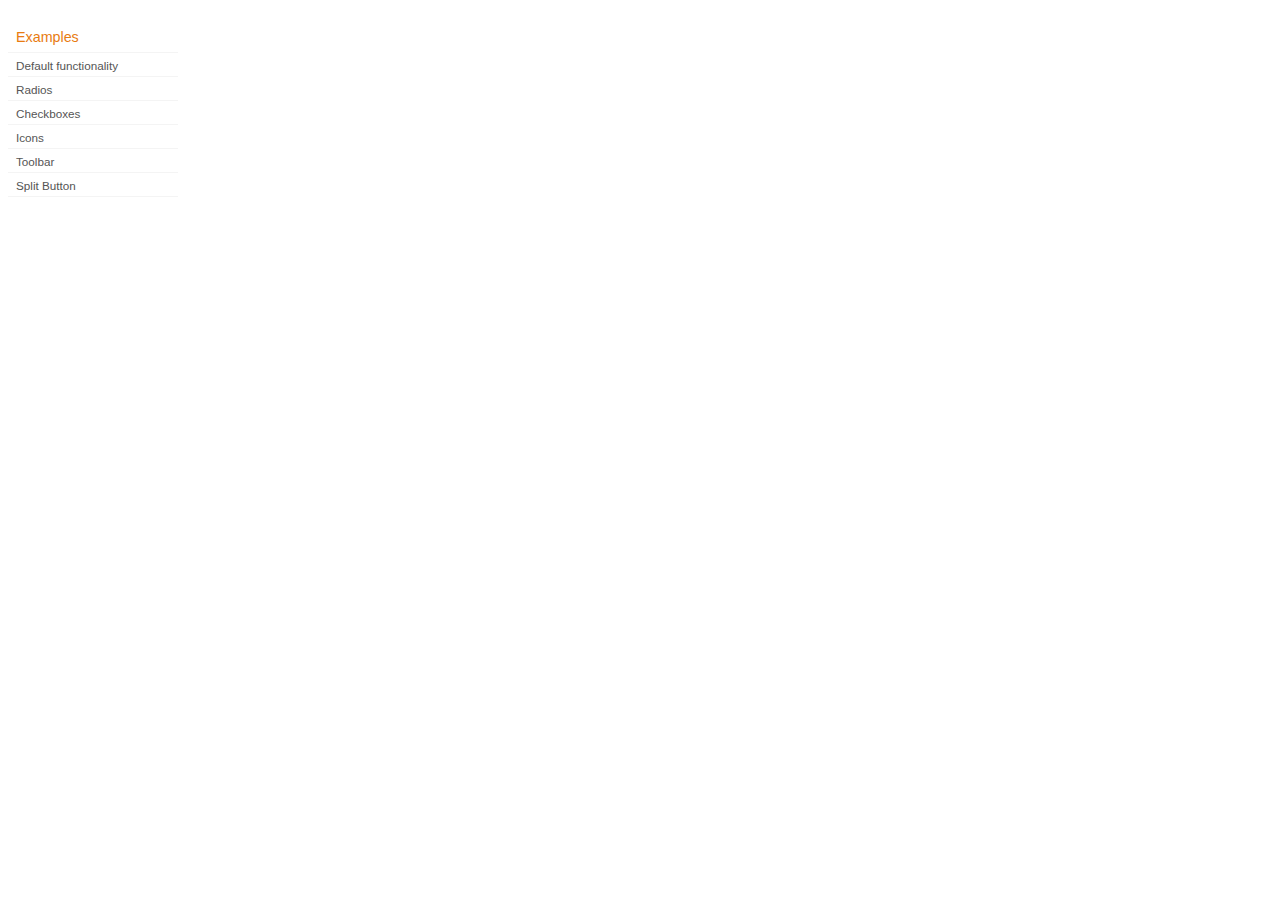
<file: Assignment 2 - Done/development-bundle/demos/button/index.html>
<!DOCTYPE html>
<html lang="en">
<head>
	<meta charset="utf-8">
	<title>jQuery UI Button Demos</title>
	<link rel="stylesheet" href="../demos.css">
</head>
<body>

<div class="demos-nav">
	<h4>Examples</h4>
	<ul>
		<li class="demo-config-on"><a href="default.html">Default functionality</a></li>
		<li><a href="radio.html">Radios</a></li>
		<li><a href="checkbox.html">Checkboxes</a></li>
		<li><a href="icons.html">Icons</a></li>
		<li><a href="toolbar.html">Toolbar</a></li>
		<li><a href="splitbutton.html">Split Button</a></li>
	</ul>
</div>

</body>
</html>
</file>
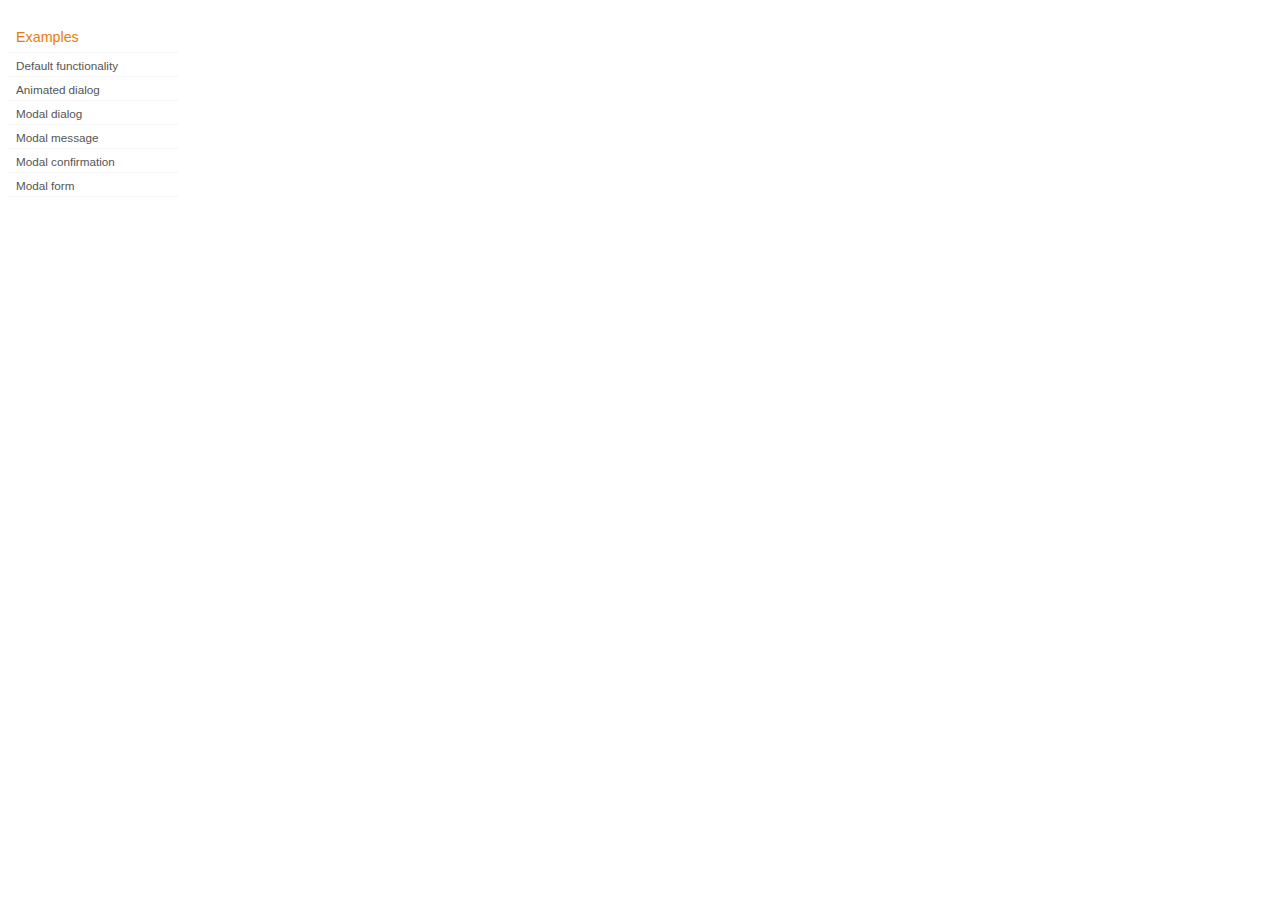
<file: Assignment 2 - Done/development-bundle/demos/dialog/index.html>
<!DOCTYPE html>
<html lang="en">
<head>
	<meta charset="utf-8">
	<title>jQuery UI Dialog Demos</title>
	<link rel="stylesheet" href="../demos.css">
</head>
<body>

<div class="demos-nav">
	<h4>Examples</h4>
	<ul>
		<li class="demo-config-on"><a href="default.html">Default functionality</a></li>
		<li><a href="animated.html">Animated dialog</a></li>
		<li><a href="modal.html">Modal dialog</a></li>
		<li><a href="modal-message.html">Modal message</a></li>
		<li><a href="modal-confirmation.html">Modal confirmation</a></li>
		<li><a href="modal-form.html">Modal form</a></li>
	</ul>
</div>

</body>
</html>
</file>
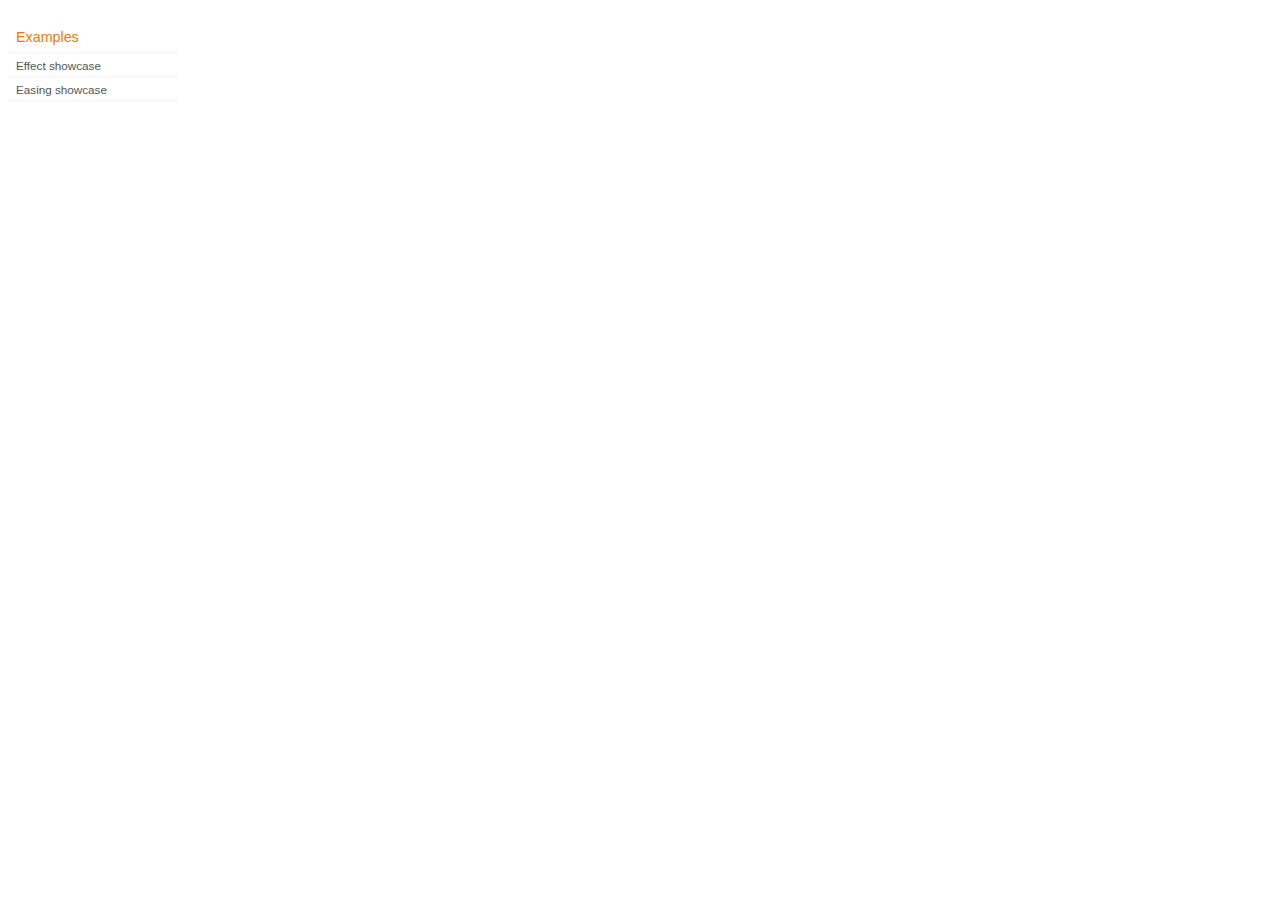
<file: Assignment 2 - Done/development-bundle/demos/effect/index.html>
<!DOCTYPE html>
<html lang="en">
<head>
	<meta charset="utf-8">
	<title>jQuery UI Effects Demos</title>
	<link rel="stylesheet" href="../demos.css">
</head>
<body>

<div class="demos-nav">
	<h4>Examples</h4>
	<ul>
		<li class="demo-config-on"><a href="default.html">Effect showcase</a></li>
		<li><a href="easing.html">Easing showcase</a></li>
	</ul>
</div>

</body>
</html>
</file>
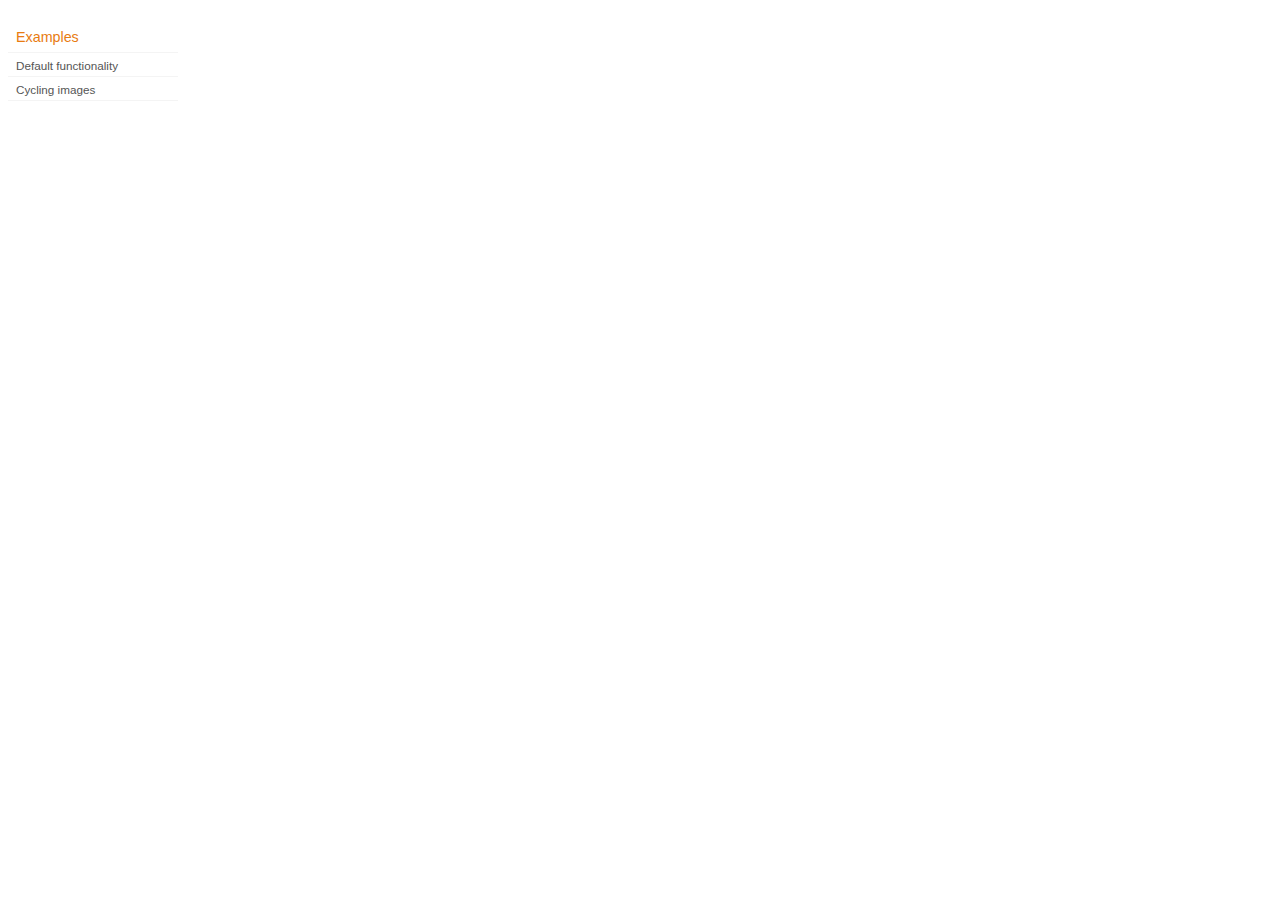
<file: Assignment 2 - Done/development-bundle/demos/position/index.html>
<!DOCTYPE html>
<html lang="en">
<head>
	<meta charset="utf-8">
	<title>jQuery UI Position Demo</title>
	<link rel="stylesheet" href="../demos.css">
</head>
<body>

<div class="demos-nav">
	<h4>Examples</h4>
	<ul>
		<li class="demo-config-on"><a href="default.html">Default functionality</a></li>
		<li><a href="cycler.html">Cycling images</a></li>
	</ul>
</div>

</body>
</html>
</file>
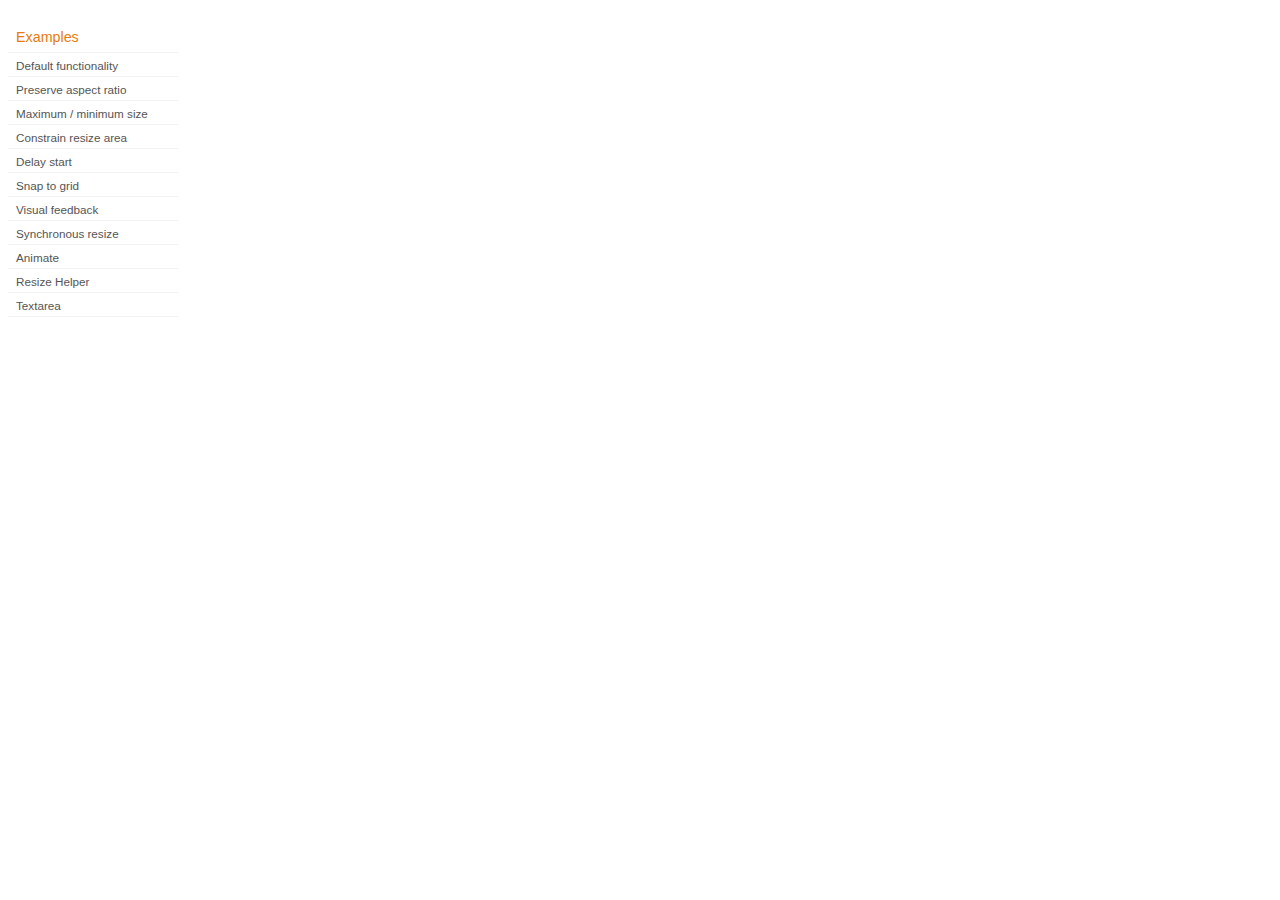
<file: Assignment 2 - Done/development-bundle/demos/resizable/index.html>
<!DOCTYPE html>
<html lang="en">
<head>
	<meta charset="utf-8">
	<title>jQuery UI Resizable Demos</title>
	<link rel="stylesheet" href="../demos.css">
</head>
<body>

<div class="demos-nav">
	<h4>Examples</h4>
	<ul>
		<li class="demo-config-on"><a href="default.html">Default functionality</a></li>
		<li><a href="aspect-ratio.html">Preserve aspect ratio</a></li>
		<li><a href="max-min.html">Maximum / minimum size</a></li>
		<li><a href="constrain-area.html">Constrain resize area</a></li>
 		<li><a href="delay-start.html">Delay start</a></li>
		<li><a href="snap-to-grid.html">Snap to grid</a></li>
		<li><a href="visual-feedback.html">Visual feedback</a></li>
		<li><a href="synchronous-resize.html">Synchronous resize</a></li>
		<li><a href="animate.html">Animate</a></li>
		<li><a href="helper.html">Resize Helper</a></li>
		<li><a href="textarea.html">Textarea</a></li>
	</ul>
</div>

</body>
</html>
</file>
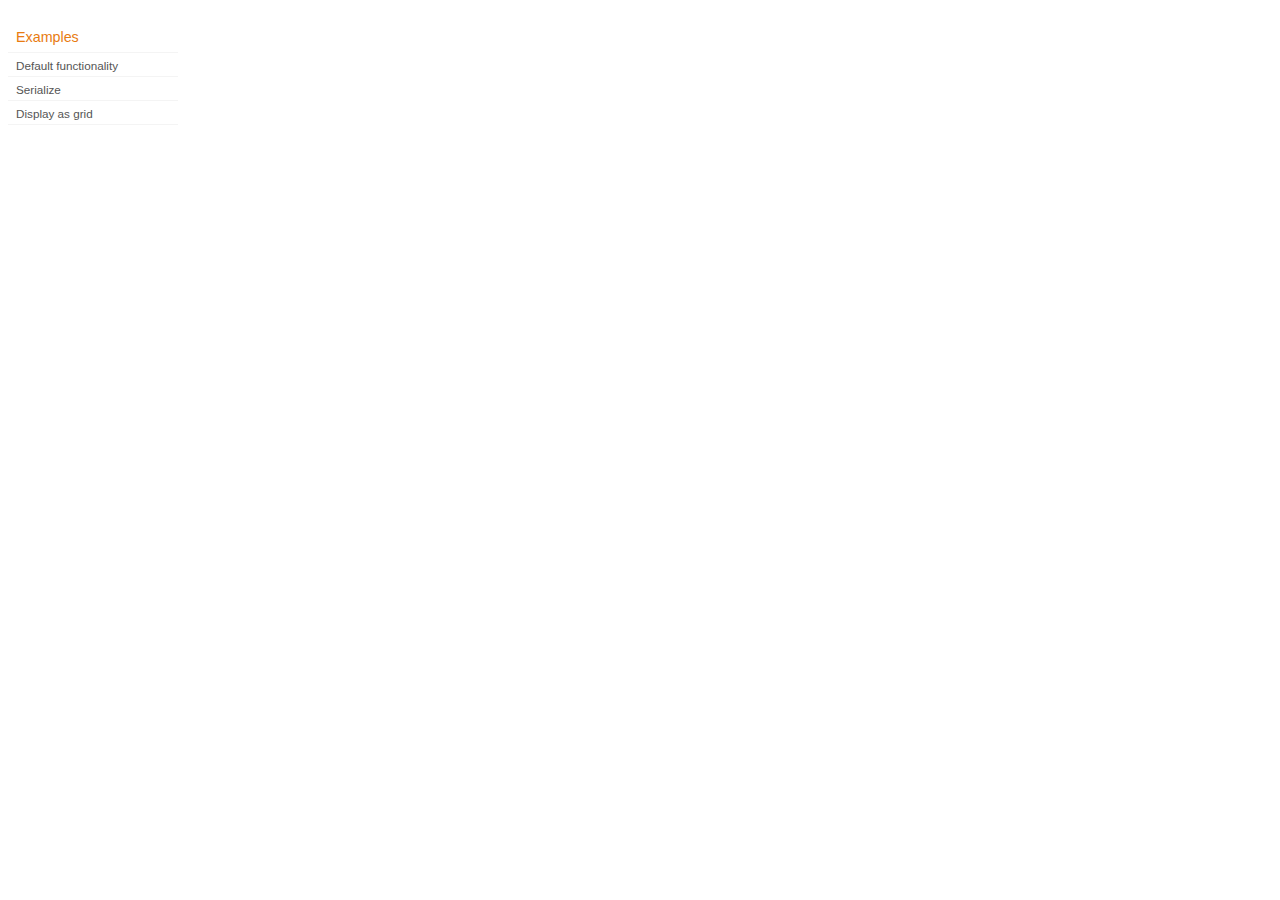
<file: Assignment 2 - Done/development-bundle/demos/selectable/index.html>
<!DOCTYPE html>
<html lang="en">
<head>
	<meta charset="utf-8">
	<title>jQuery UI Selectable Demos</title>
	<link rel="stylesheet" href="../demos.css">
</head>
<body>

<div class="demos-nav">
	<h4>Examples</h4>
	<ul>
		<li class="demo-config-on"><a href="default.html">Default functionality</a></li>
		<li><a href="serialize.html">Serialize</a></li>
		<li><a href="display-grid.html">Display as grid</a></li>		
	</ul>
</div>

</body>
</html>
</file>
<file: Assignment 2 - Done/development-bundle/demos/demos.css>
body {
	font-size: 62.5%;
}

table {
	font-size: 1em;
}

/* Site
   -------------------------------- */

body {
	font-family: "Trebuchet MS", "Helvetica", "Arial",  "Verdana", "sans-serif";
}

/* Layout
   -------------------------------- */

.layout-grid {
	width: 960px;
}

.layout-grid td {
	vertical-align: top;
}

.layout-grid td.left-nav {
	width: 140px;
}

.layout-grid td.normal {
	border-left: 1px solid #eee;
	padding: 20px 24px;
	font-family: "Trebuchet MS", "Helvetica", "Arial",  "Verdana", "sans-serif";
}

.layout-grid td.demos {
	background: url('/images/demos_bg.jpg') no-repeat;
	height: 337px;
	overflow: hidden;
}

/* Normal
   -------------------------------- */

.normal h3,
.normal h4 {
	margin: 0;
	font-weight: normal;
}

.normal h3 {
	padding: 0 0 9px;
	font-size: 1.8em;
}

.normal h4 {
	padding-bottom: 21px;
	border-bottom: 1px dashed #999;
	font-size: 1.2em;
	font-weight: bold;
}

.normal p {
	font-size: 1.2em;
}

/* Demos */

.demos-nav, .demos-nav dt, .demos-nav dd, .demos-nav ul, .demos-nav li {
	margin: 0;
	padding: 0
}

.demos-nav {
	float: left;
	width: 170px;
	font-size: 1.3em;
}

.demos-nav dt,
.demos-nav h4 {
	margin: 0;
	padding: 0;
	font: normal 1.1em "Trebuchet MS", "Helvetica", "Arial",  "Verdana", "sans-serif";
	color: #e87b10;
}

.demos-nav dt,
.demos-nav h4 {
	margin-top: 1.5em;
	margin-bottom: 0;
	padding-left: 8px;
	padding-bottom:5px;
	line-height: 1.2em;
	border-bottom: 1px solid #F4F4F4;
}

.demos-nav dd a,
.demos-nav li a {
	border-bottom: 1px solid #F4F4F4;
	display:block;
	padding: 4px 3px 4px 8px;
	font-size: 90%;
	text-decoration: none;
	color: #555 ;
	margin:2px 0;
	height:13px;
}

.demos-nav dd a:hover,
.demos-nav dd a:focus,
.demos-nav dd a:hover,
.demos-nav dd a:focus {
	background: #f3f3f3;
	color:#000;
	-moz-border-radius: 5px; -webkit-border-radius: 5px;
}
 .demos-nav dd a.selected {
	background: #555;
	color:#ffffff;
	-moz-border-radius: 5px; -webkit-border-radius: 5px;
}


/* new styles for demo pages, added by Filament 12.29.08
eventually we should convert the font sizes to ems -- using px for now to minimize style conflicts
*/

.normal h3.demo-header { font-size:32px; padding:0 0 5px; border-bottom:1px solid #eee; text-transform: capitalize; }
.normal h4.demo-subheader { font-size:10px; text-transform: uppercase; color:#999; padding:8px 0 3px; border:0; margin:0; }
.normal a:link,
.normal a:visited { color:#1b75bb; text-decoration:none; }
.normal a:hover,
.normal a:active { color:#0b559b; }

#demo-config { padding:20px 0 0; }

#demo-frame { float:left; width:540px; height:380px; border:1px solid #ddd; overflow: auto; position: relative; }
#demo-frame h3, #demo-frame h4 { padding: 0; font-weight: bold; font-size: 1em; }

#demo-config-menu { float:right; width:180px;  }
#demo-config-menu h4 { font-size:13px; color:#666; font-weight:normal; border:0; padding-left:18px; }

#demo-config-menu ul { list-style: none; padding: 0; margin: 0; }

#demo-config-menu li { font-size:12px; padding:0 0 0 10px; margin:3px 0; zoom: 1; }

#demo-config-menu li a:link,
#demo-config-menu li a:visited { display:block; padding:1px 8px 4px; border-bottom:1px dotted #b3b3b3; }
* html #demo-config-menu li a:link,
* html #demo-config-menu li a:visited { padding:1px 8px 2px; }
#demo-config-menu li a:hover,
#demo-config-menu li a:active { background-color:#f6f6f6; }

#demo-config-menu li.demo-config-on { background: url(images/demo-config-on-tile.gif) repeat-x left center; }

#demo-config-menu li.demo-config-on a:link,
#demo-config-menu li.demo-config-on a:visited,
#demo-config-menu li.demo-config-on a:hover,
#demo-config-menu li.demo-config-on a:active { background: url(images/demo-config-on.gif) no-repeat left; padding-left:18px; color:#fff; border:0; margin-left:-10px; margin-top: 0px; margin-bottom: 0px; }

#demo-source, #demo-notes {
	clear: both;
	padding: 20px 0 0;
	font-size: 1.3em;
}

#demo-notes { width:520px; color:#333; font-size: 1em; }
#demo-notes p code, .demo-description p code { padding: 0; font-weight: bold; }
#demo-source pre, #demo-source code { padding: 0; }
code, pre { padding:8px 0 8px 20px ; font-size: 1.2em; line-height:130%;  }

#demo-source a:link,
#demo-source a:visited,
#demo-source a:hover,
#demo-source a:active { font-size:12px; padding-left:13px; background-position: left center; background-repeat: no-repeat; }

#demo-source a.source-open:link,
#demo-source a.source-open:visited,
#demo-source a.source-open:hover,
#demo-source a.source-open:active { background-image: url(images/demo-spindown-open.gif); }

#demo-source a.source-closed:link,
#demo-source a.source-closed:visited,
#demo-source a.source-closed:hover,
#demo-source a.source-closed:active { background-image: url(images/demo-spindown-closed.gif); }

div.demo {
	padding:12px;
	font-family: "Trebuchet MS", "Arial", "Helvetica", "Verdana", "sans-serif";
}

div.demo h3.docs { clear:left; font-size:12px; font-weight:normal; padding:0 0 1em; margin:0; }

div.demo-description {
	clear:both;
	padding:12px;
	font-family: "Trebuchet MS", "Arial", "Helvetica", "Verdana", "sans-serif";
	font-size: 1.3em;
	line-height: 1.4em;
}

.ui-draggable, .ui-droppable {
	background-position: top left;
}

.left-nav .demos-nav {
	padding-right: 10px;
}

#demo-link { font-size:11px;  padding-top: 6px; clear: both; overflow: hidden; }
#demo-link a span.ui-icon { float:left; margin-right:3px; }

/* Component containers
----------------------------------*/
#widget-docs .ui-widget { font-family: Trebuchet MS,Verdana,Arial,sans-serif; font-size: 1em; }
#widget-docs .ui-widget input, #widget-docs .ui-widget select, #widget-docs .ui-widget textarea, #widget-docs .ui-widget button { font-family: Trebuchet MS,Verdana,Arial,sans-serif; font-size: 1em; }
#widget-docs .ui-widget-header { border: 1px solid #ffffff; background: #464646 url(images/464646_40x100_textures_01_flat_100.png) 50% 50% repeat-x; color: #ffffff; font-weight: bold; }
#widget-docs .ui-widget-header a { color: #ffffff; }
#widget-docs .ui-widget-content { border: 1px solid #ffffff; background: #ffffff url(images/ffffff_40x100_textures_01_flat_75.png) 50% 50% repeat-x; color: #222222; }
#widget-docs .ui-widget-content a { color: #222222; }

/* Interaction states
----------------------------------*/
#widget-docs .ui-state-default, #widget-docs .ui-widget-content #widget-docs .ui-state-default { border: 1px solid #666666; background: #555555 url(images/555555_40x100_textures_03_highlight_soft_75.png) 50% 50% repeat-x; font-weight: normal; color: #ffffff; outline: none; }
#widget-docs .ui-state-default a { color: #ffffff; text-decoration: none; outline: none; }
#widget-docs .ui-state-hover, #widget-docs .ui-widget-content #widget-docs .ui-state-hover, #widget-docs .ui-state-focus, #widget-docs .ui-widget-content #widget-docs .ui-state-focus { border: 1px solid #666666; background: #444444 url(images/444444_40x100_textures_03_highlight_soft_60.png) 50% 50% repeat-x; font-weight: normal; color: #ffffff; outline: none; }
#widget-docs .ui-state-hover a { color: #ffffff; text-decoration: none; outline: none; }
#widget-docs .ui-state-active, #widget-docs .ui-widget-content #widget-docs .ui-state-active { border: 1px solid #666666; background: #ffffff url(images/ffffff_40x100_textures_01_flat_65.png) 50% 50% repeat-x; font-weight: normal; color: #F6921E; outline: none; }
#widget-docs .ui-state-active a { color: #F6921E; outline: none; text-decoration: none; }

/* Interaction Cues
----------------------------------*/
#widget-docs .ui-state-highlight, #widget-docs .ui-widget-content #widget-docs .ui-state-highlight {border: 1px solid #fcefa1; background: #fbf9ee url(images/fbf9ee_40x100_textures_02_glass_55.png) 50% 50% repeat-x; color: #363636; }
#widget-docs .ui-state-error, #widget-docs .ui-widget-content #widget-docs .ui-state-error {border: 1px solid #cd0a0a; background: #fef1ec url(images/fef1ec_40x100_textures_05_inset_soft_95.png) 50% bottom repeat-x; color: #cd0a0a; }
#widget-docs .ui-state-error-text, #widget-docs .ui-widget-content #widget-docs .ui-state-error-text { color: #cd0a0a; }
#widget-docs .ui-state-disabled, #widget-docs .ui-widget-content #widget-docs .ui-state-disabled { opacity: .35; filter:Alpha(Opacity=35); background-image: none; }
#widget-docs .ui-priority-primary, #widget-docs .ui-widget-content #widget-docs .ui-priority-primary { font-weight: bold; }
#widget-docs .ui-priority-secondary, #widget-docs .ui-widget-content #widget-docs .ui-priority-secondary { opacity: .7; filter:Alpha(Opacity=70); font-weight: normal; }

/* Icons
----------------------------------*/

/* states and images */
#demo-frame-wrapper .ui-icon, #widget-docs .ui-icon { width: 16px; height: 16px; background-image: url(images/222222_256x240_icons_icons.png); }
#widget-docs .ui-widget-content .ui-icon {background-image: url(images/222222_256x240_icons_icons.png); }
#widget-docs .ui-widget-header .ui-icon {background-image: url(images/222222_256x240_icons_icons.png); }
#widget-docs .ui-state-default .ui-icon { background-image: url(images/888888_256x240_icons_icons.png); }
#widget-docs .ui-state-hover .ui-icon, #widget-docs .ui-state-focus .ui-icon {background-image: url(images/454545_256x240_icons_icons.png); }
#widget-docs .ui-state-active .ui-icon {background-image: url(images/454545_256x240_icons_icons.png); }
#widget-docs .ui-state-highlight .ui-icon {background-image: url(images/2e83ff_256x240_icons_icons.png); }
#widget-docs .ui-state-error .ui-icon, #widget-docs .ui-state-error-text .ui-icon {background-image: url(images/cd0a0a_256x240_icons_icons.png); }


/* Misc visuals
----------------------------------*/

/* Corner radius */
#widget-docs .ui-corner-tl { -moz-border-radius-topleft: 4px; -webkit-border-top-left-radius: 4px; }
#widget-docs .ui-corner-tr { -moz-border-radius-topright: 4px; -webkit-border-top-right-radius: 4px; }
#widget-docs .ui-corner-bl { -moz-border-radius-bottomleft: 4px; -webkit-border-bottom-left-radius: 4px; }
#widget-docs .ui-corner-br { -moz-border-radius-bottomright: 4px; -webkit-border-bottom-right-radius: 4px; }
#widget-docs .ui-corner-top { -moz-border-radius-topleft: 4px; -webkit-border-top-left-radius: 4px; -moz-border-radius-topright: 4px; -webkit-border-top-right-radius: 4px; }
#widget-docs .ui-corner-bottom { -moz-border-radius-bottomleft: 4px; -webkit-border-bottom-left-radius: 4px; -moz-border-radius-bottomright: 4px; -webkit-border-bottom-right-radius: 4px; }
#widget-docs .ui-corner-right {  -moz-border-radius-topright: 4px; -webkit-border-top-right-radius: 4px; -moz-border-radius-bottomright: 4px; -webkit-border-bottom-right-radius: 4px; }
#widget-docs .ui-corner-left { -moz-border-radius-topleft: 4px; -webkit-border-top-left-radius: 4px; -moz-border-radius-bottomleft: 4px; -webkit-border-bottom-left-radius: 4px; }
#widget-docs .ui-corner-all { -moz-border-radius: 4px; -webkit-border-radius: 4px; }

/* Overlays */
#widget-docs .ui-widget-overlay { background: #aaaaaa url(images/aaaaaa_40x100_textures_01_flat_0.png) 50% 50% repeat-x; opacity: .30;filter:Alpha(Opacity=30); }
#widget-docs .ui-widget-shadow { margin: -8px 0 0 -8px; padding: 8px; background: #aaaaaa url(images/aaaaaa_40x100_textures_01_flat_0.png) 50% 50% repeat-x; opacity: .30;filter:Alpha(Opacity=30); -moz-border-radius: 8px; -webkit-border-radius: 8px; }

/*
----------------------------------*/

#widget-docs { margin:20px 0 0; border: none; }

#widget-docs h2, #widget-docs h3, #widget-docs h4, #widget-docs p, #widget-docs ul, #widget-docs code { margin:0; padding:0; }
#widget-docs code { display:block; color:#444; font-size:.9em; margin:0 0 1em; }
#widget-docs code strong { color:#000; }
#widget-docs p { margin:0 3em 1.2em 0; }
#widget-docs p.intro { font-size:13px; color:#666; line-height:1.3; }
#widget-docs ul { list-style-type: none; }

#widget-docs h2 { font-size:16px; margin:1.2em 0 .5em; }
#widget-docs h3 { font-size:14px; color:#e6820E; margin:1.5em 0 .5em; }
.normal #widget-docs h4 { font-size:12px; color:#000; border:0; margin:0 0 .5em; }

#docs-overview-main { width:400px; }
#docs-overview-sidebar { float:right; width:200px; }
#docs-overview-sidebar a span { color:#666; }
#widget-docs #docs-overview-main p { margin-right:0; }
#widget-docs #docs-overview-sidebar h4 { padding-left:0; }

.docs-list-header { float:left; width:100%; margin:10px 0 0; border-bottom:1px solid #eee; }
#widget-docs .docs-list-header h2 { float:left; margin:0; }
#widget-docs .docs-list-header p { float:right; margin:5px 0; font-size:11px; }

.docs-list { float:left; width:100%; padding:0 0 10px; }
.docs-list .param-header { float:left; clear:left; width:100%; padding:8px 0; border-top:1px solid #eee; }
#widget-docs .param-header h3, #widget-docs .param-header p { margin:0; float:left; }
#widget-docs .param-header h3 { width:50%; }
#widget-docs .param-header h3 span { background: url(images/demo-spindown-closed.gif) no-repeat left; padding-left:13px; }
#widget-docs .param-open .param-header h3 span { background: url(images/demo-spindown-open.gif) no-repeat left; }
#widget-docs .param-header p { width:24%; }
#widget-docs .param-header p.param-type span { background: url(images/icon-docs-info.gif) no-repeat left; cursor:pointer; border-bottom:1px dashed #ccc; padding-left:15px; }

.param-details { padding-left:13px; }
.param-args { margin:0 0 1.5em; border-top:1px dotted #ccc;}
.param-args td { padding:3px 30px 3px 5px; border-bottom:1px dotted #ccc;  }


/* overrides for ui-tab styles */
#widget-docs ul.ui-tabs-nav { padding:0 0 0 8px; }
#widget-docs .ui-tabs-nav li { margin:5px 5px 0 0; }

#widget-docs .ui-tabs-nav li a:link,
#widget-docs .ui-tabs-nav li a:visited,
#widget-docs .ui-tabs-nav li a:hover,
#widget-docs .ui-tabs-nav li a:active { font-size:14px; padding:4px 1.2em 3px; color:#fff; }

#widget-docs .ui-tabs-nav li.ui-tabs-selected a:link,
#widget-docs .ui-tabs-nav li.ui-tabs-selected a:visited,
#widget-docs .ui-tabs-nav li.ui-tabs-selected a:hover,
#widget-docs .ui-tabs-nav li.ui-tabs-selected a:active { color:#e6820E; }

#widget-docs .ui-tabs-panel { padding:20px 9px; font-size:12px; line-height:1.4; color:#000; }

#widget-docs .ui-widget-content a:link,
#widget-docs .ui-widget-content a:visited { color:#1b75bb; text-decoration:none; }
#widget-docs .ui-widget-content a:hover,
#widget-docs .ui-widget-content a:active { color:#0b559b; }
</file>
